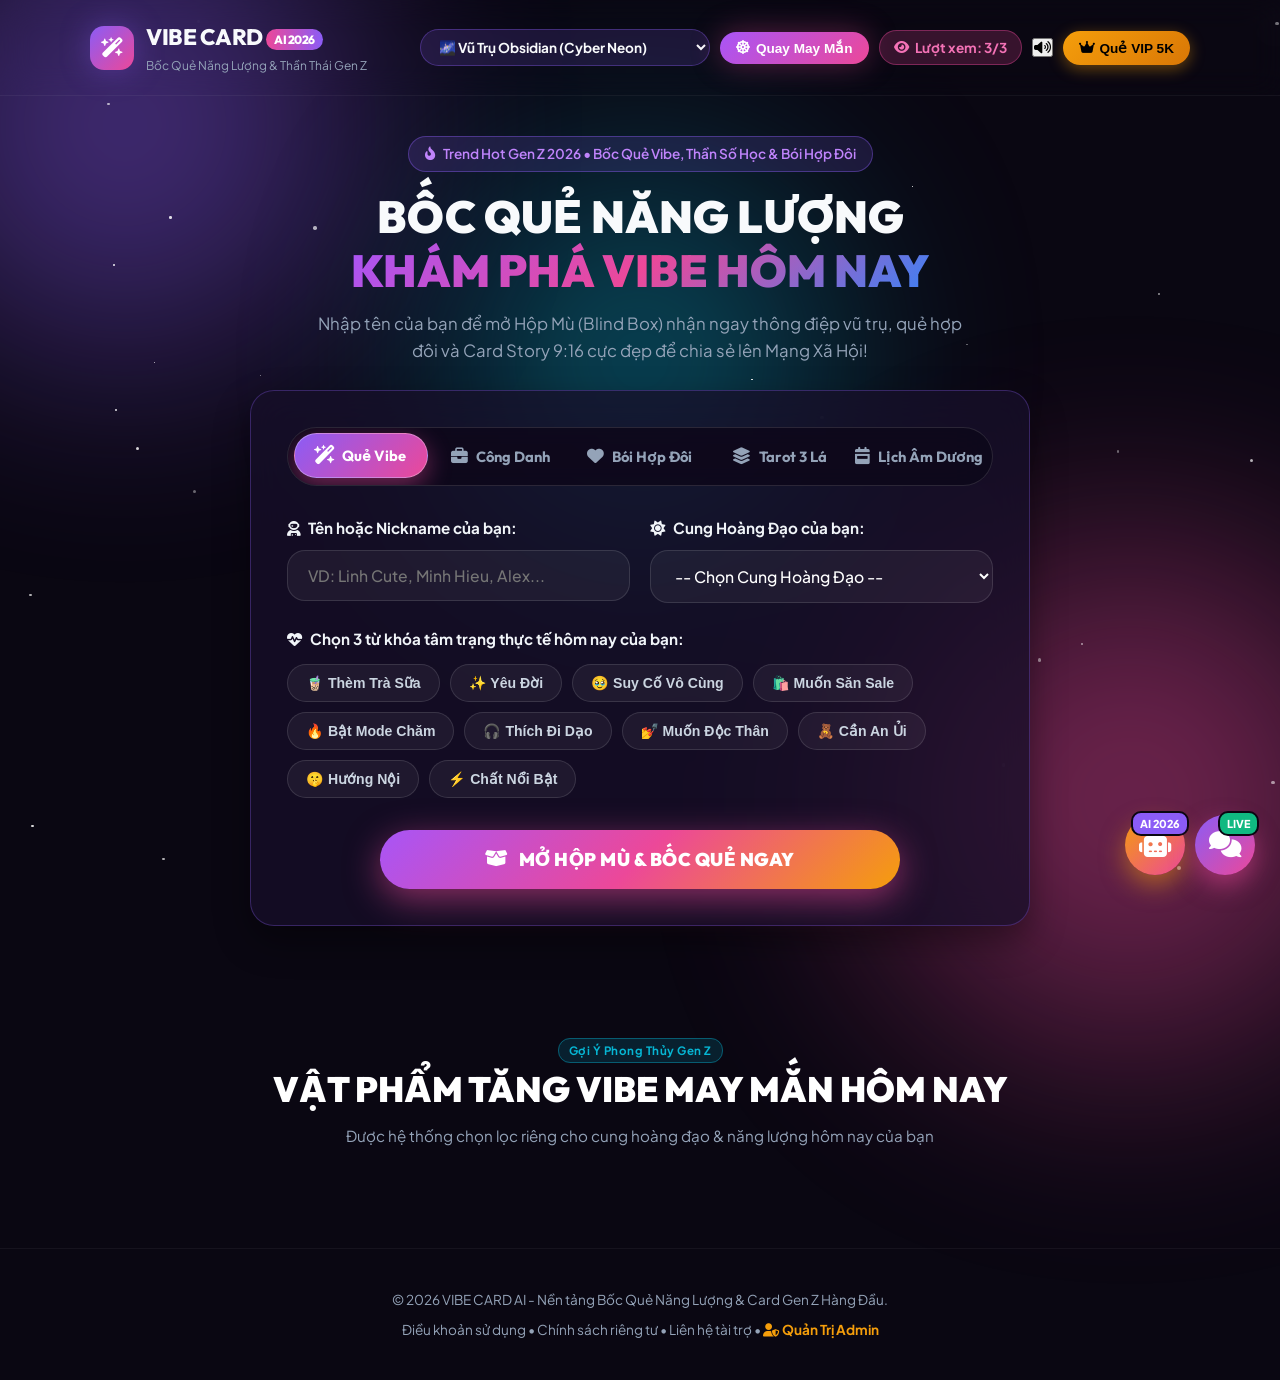
<file: index.html>
<!DOCTYPE html>
<html lang="vi">
<head>
  <meta charset="UTF-8">
  <meta name="viewport" content="width=device-width, initial-scale=1.0">
  <!-- SEO Meta Tags chuẩn Google Top 1 -->
  <title>Xem Bói, Xem Mạng, Tử Vi & Thần Số Học 2026 chuẩn xác | VIBE CARD AI</title>
  <meta name="description" content="Trang web Xem Bói, Xem Mạng, Tử Vi, Thần Số Học Công Danh và Bói Bài Tarot 3 Lá 2026 chính xác 100%. Tra cứu vận hạn tình duyên, ngày hoàng đạo và nhận ngay Card 9:16 độc bản!">
  <meta name="keywords" content="xem bói, xem mạng, tử vi, bói bài, thần số học, xem hợp đôi, bói tarot, lịch âm dương, xem tử vi 2026, quẻ vận hạn, xem bói tình duyên">
  <meta name="robots" content="index, follow, max-snippet:-1, max-image-preview:large, max-video-preview:-1">
  <link rel="canonical" href="https://goomood-team-chat.kiettng.chatgpt.site/">

  <!-- Open Graph & Social Sharing Meta Tags -->
  <meta property="og:locale" content="vi_VN">
  <meta property="og:type" content="website">
  <meta property="og:title" content="Xem Bói, Xem Mạng, Tử Vi & Thần Số Học 2026 | VIBE CARD AI">
  <meta property="og:description" content="Bốc quẻ năng lượng hôm nay, tra cứu Thần số học công danh, độ hợp đôi tình duyên & xem lịch âm dương chuẩn xác 100%.">
  <meta property="og:url" content="https://goomood-team-chat.kiettng.chatgpt.site/">
  <meta property="og:site_name" content="VIBE CARD AI">
  <meta property="og:image" content="https://images.unsplash.com/photo-1507499739999-097706ad8914?w=1200&q=80">

  <!-- JSON-LD Structured Data Schema Markup cho Google Indexing -->
  <script type="application/ld+json">
  {
    "@context": "https://schema.org",
    "@type": "WebApplication",
    "name": "VIBE CARD AI - Xem Bói, Xem Mạng, Tử Vi & Thần Số Học",
    "url": "https://goomood-team-chat.kiettng.chatgpt.site/",
    "description": "Nền tảng xem bói, xem mạng, tra cứu tử vi, thần số học và trải bài Tarot 3 lá chính xác 100%.",
    "applicationCategory": "LifestyleApplication",
    "operatingSystem": "All",
    "offers": {
      "@type": "Offer",
      "price": "0",
      "priceCurrency": "VND"
    }
  }
  </script>

  <!-- PWA App Manifest & Mobile Meta Tags -->
  <link rel="manifest" href="manifest.json">
  <meta name="theme-color" content="#8b5cf6">
  <meta name="apple-mobile-web-app-capable" content="yes">
  <meta name="apple-mobile-web-app-status-bar-style" content="black-translucent">
  <meta name="apple-mobile-web-app-title" content="VibeCardAI">
  <link rel="apple-touch-icon" href="https://cdn-icons-png.flaticon.com/512/8636/8636046.png">

  <!-- Google Fonts: Be Vietnam Pro, Plus Jakarta Sans, Outfit & Space Grotesk -->
  <link rel="preconnect" href="https://fonts.googleapis.com">
  <link rel="preconnect" href="https://fonts.gstatic.com" crossorigin>
  <link href="https://fonts.googleapis.com/css2?family=Be+Vietnam+Pro:wght@400;500;600;700;800;900&family=Outfit:wght@400;600;700;800;900&family=Plus+Jakarta+Sans:wght@400;500;600;700;800&family=Space+Grotesk:wght@500;700&display=swap" rel="stylesheet">

  <!-- FontAwesome Icons -->
  <link rel="stylesheet" href="https://cdnjs.cloudflare.com/ajax/libs/font-awesome/6.5.1/css/all.min.css">

  <link rel="stylesheet" href="styles.css">
</head>
<body class="theme-obsidian">
  <!-- Dynamic Background Particles & Orbs with Ambient Waves -->
  <div class="bg-gradient-orb orb-1"></div>
  <div class="bg-gradient-orb orb-2"></div>
  <div class="bg-gradient-orb orb-3"></div>
  <div class="stars-container" id="starsContainer"></div>

  <!-- Header Navigation -->
  <header class="main-header">
    <div class="header-container">
      <div class="brand">
        <div class="brand-icon">
          <i class="fa-solid fa-wand-magic-sparkles"></i>
        </div>
        <div class="brand-text">
          <span class="brand-title">VIBE CARD <span class="badge-ai">AI 2026</span></span>
          <span class="brand-tagline">Bốc Quẻ Năng Lượng & Thần Thái Gen Z</span>
        </div>
      </div>

      <div class="header-actions">
        <!-- 5 Vibe Theme Switcher Pill -->
        <select id="vibeThemeSelect" class="vibe-theme-select" title="Đổi Vibe Giao Diện">
          <option value="theme-obsidian">🌌 Vũ Trụ Obsidian (Cyber Neon)</option>
          <option value="theme-matcha">🍵 Matcha Chill (Sage Zen)</option>
          <option value="theme-sunset">🌅 Sunset Coquette (Cam Hổ Phách)</option>
          <option value="theme-ocean">🌊 Ocean Cyan (Biển Xanh Cyber)</option>
          <option value="theme-midnight">🌙 Midnight Luxury (Đen Hoàng Kim)</option>
        </select>

        <button id="openWheelBtn" class="wheel-btn" title="Vòng Quay May Mắn">
          <i class="fa-solid fa-dharmachakra"></i> Quay May Mắn
        </button>
        <span id="usageCountBadge" class="usage-badge"><i class="fa-solid fa-eye"></i> Lượt xem: 3/3</span>
        <button id="soundToggleBtn" class="icon-btn" title="Bật/Tắt âm thanh">
          <i class="fa-solid fa-volume-high"></i>
        </button>
        <button id="openVipBtn" class="vip-badge-btn">
          <i class="fa-solid fa-crown"></i> Quẻ VIP 5K
        </button>
      </div>
    </div>
  </header>

  <!-- Main Content Layout -->
  <main class="app-main">
    <div class="container">
      
      <!-- Hero Banner -->
      <section class="hero-section text-center">
        <div class="trend-pill">
          <i class="fa-solid fa-fire-flame-curved"></i> Trend Hot Gen Z 2026 • Bốc Quẻ Vibe, Thần Số Học & Bói Hợp Đôi
        </div>
        <h1 class="hero-title">BỐC QUẺ NĂNG LƯỢNG <br><span class="text-gradient">KHÁM PHÁ VIBE HÔM NAY</span></h1>
        <p class="hero-desc">Nhập tên của bạn để mở Hộp Mù (Blind Box) nhận ngay thông điệp vũ trụ, quẻ hợp đôi và Card Story 9:16 cực đẹp để chia sẻ lên Mạng Xã Hội!</p>
      </section>

      <!-- Input Form Card -->
      <section class="input-card-wrapper">
        <div class="glass-card input-card">
          
          <!-- Mode Switcher Tabs (5 Modes) -->
          <div class="mode-tabs">
            <button type="button" class="tab-btn active" id="tabVibeMode">
              <i class="fa-solid fa-wand-magic-sparkles"></i> <span>Quẻ Vibe</span>
            </button>
            <button type="button" class="tab-btn" id="tabCareerMode">
              <i class="fa-solid fa-briefcase"></i> <span>Công Danh</span>
            </button>
            <button type="button" class="tab-btn" id="tabCoupleMode">
              <i class="fa-solid fa-heart"></i> <span>Bói Hợp Đôi</span>
            </button>
            <button type="button" class="tab-btn" id="tabTarotMode">
              <i class="fa-solid fa-layer-group"></i> <span>Tarot 3 Lá</span>
            </button>
            <button type="button" class="tab-btn" id="tabLunarMode">
              <i class="fa-solid fa-calendar-week"></i> <span>Lịch Âm Dương</span>
            </button>
          </div>

          <form id="fortuneForm" onsubmit="return false;">
            <div class="form-grid">
              
              <!-- Full Name -->
              <div class="form-group" id="userNameGroup">
                <label for="userName"><i class="fa-solid fa-user-astronaut"></i> Tên hoặc Nickname của bạn:</label>
                <input type="text" id="userName" placeholder="VD: Linh Cute, Minh Hieu, Alex..." required autocomplete="off">
              </div>

              <!-- Zodiac / Birthday -->
              <div class="form-group" id="zodiacGroup">
                <label for="userZodiac"><i class="fa-solid fa-sun"></i> Cung Hoàng Đạo của bạn:</label>
                <select id="userZodiac" required>
                  <option value="" disabled selected>-- Chọn Cung Hoàng Đạo --</option>
                  <option value="Aries">♈ Bạch Dương (21/03 - 19/04)</option>
                  <option value="Taurus">♉ Kim Ngưu (20/04 - 20/05)</option>
                  <option value="Gemini">♊ Song Tử (21/05 - 21/06)</option>
                  <option value="Cancer">♋ Cự Giải (22/06 - 22/07)</option>
                  <option value="Leo">♌ Sư Tử (23/07 - 22/08)</option>
                  <option value="Virgo">♍ Xử Nữ (23/08 - 22/09)</option>
                  <option value="Libra">♎ Thiên Bình (23/09 - 22/10)</option>
                  <option value="Scorpio">♏ Bọ Cạp (23/10 - 21/11)</option>
                  <option value="Sagittarius">♐ Nhân Mã (22/11 - 21/12)</option>
                  <option value="Capricorn">♑ Ma Kết (22/12 - 19/01)</option>
                  <option value="Aquarius">♒ Bảo Bình (20/01 - 18/02)</option>
                  <option value="Pisces">♓ Song Ngư (19/02 - 20/03)</option>
                </select>
              </div>

              <!-- Full Birthdate (Career & Lunar mode) -->
              <div class="form-group hidden" id="birthdateGroup">
                <label for="userBirthdate"><i class="fa-solid fa-calendar-days"></i> Ngày Tháng Năm Sinh của bạn:</label>
                <input type="date" id="userBirthdate">
              </div>

            </div>

            <!-- Couple Inputs -->
            <div class="form-grid hidden" id="coupleGroup">
              <div class="form-group">
                <label for="coupleName2"><i class="fa-solid fa-heart-circle-bolt"></i> Tên người ấy / Crush:</label>
                <input type="text" id="coupleName2" placeholder="VD: Hoàng Anh, Bảo Ngọc..." autocomplete="off">
              </div>
              <div class="form-group">
                <label for="coupleZodiac2"><i class="fa-solid fa-moon"></i> Cung Hoàng Đạo của người ấy:</label>
                <select id="coupleZodiac2">
                  <option value="" disabled selected>-- Chọn Cung Người Ấy --</option>
                  <option value="Aries">♈ Bạch Dương</option>
                  <option value="Taurus">♉ Kim Ngưu</option>
                  <option value="Gemini">♊ Song Tử</option>
                  <option value="Cancer">♋ Cự Giải</option>
                  <option value="Leo">♌ Sư Tử</option>
                  <option value="Virgo">♍ Xử Nữ</option>
                  <option value="Libra">♎ Thiên Bình</option>
                  <option value="Scorpio">♏ Bọ Cạp</option>
                  <option value="Sagittarius">♐ Nhân Mã</option>
                  <option value="Capricorn">♑ Ma Kết</option>
                  <option value="Aquarius">♒ Bảo Bình</option>
                  <option value="Pisces">♓ Song Ngư</option>
                </select>
              </div>
            </div>

            <!-- Tarot Spread Topic -->
            <div class="form-group hidden full-width" id="tarotGroup">
              <label><i class="fa-solid fa-hand-holding-magic"></i> Chọn khía cạnh bạn muốn trải bài Tarot 3 Lá (Quá Khứ - Hiện Tại - Tương Lai):</label>
              <select id="tarotTopic">
                <option value="Love">💘 Tình Duyên & Mối Quan Hệ</option>
                <option value="Career">💼 Công Danh & Sự Nghiệp</option>
                <option value="Wealth">💰 Tài Lộc & Đầu Tư</option>
                <option value="General">✨ Tổng Quan Vận Trình</option>
              </select>
            </div>

            <!-- Mood Tags Selection -->
            <div class="form-group full-width">
              <label><i class="fa-solid fa-heart-pulse"></i> Chọn 3 từ khóa tâm trạng thực tế hôm nay của bạn:</label>
              <div class="mood-chips" id="moodChips">
                <button type="button" class="chip" data-mood="Thèm Trà Sữa">🧋 Thèm Trà Sữa</button>
                <button type="button" class="chip" data-mood="Yêu Đời">✨ Yêu Đời</button>
                <button type="button" class="chip" data-mood="Suy Cố Vô Cùng">🥹 Suy Cố Vô Cùng</button>
                <button type="button" class="chip" data-mood="Muốn Săn Sale">🛍️ Muốn Săn Sale</button>
                <button type="button" class="chip" data-mood="Bật Mode Chăm">🔥 Bật Mode Chăm</button>
                <button type="button" class="chip" data-mood="Thích Đi Dạo">🎧 Thích Đi Dạo</button>
                <button type="button" class="chip" data-mood="Muốn Độc Thân">💅 Muốn Độc Thân</button>
                <button type="button" class="chip" data-mood="Cần An Ủi">🧸 Cần An Ủi</button>
                <button type="button" class="chip" data-mood="Hướng Nội">🤫 Hướng Nội</button>
                <button type="button" class="chip" data-mood="Chất Nổi Bật">⚡ Chất Nổi Bật</button>
              </div>
            </div>

            <!-- Submit Gacha Button -->
            <div class="text-center form-submit">
              <button type="button" id="startGachaBtn" class="btn-gacha-primary">
                <i class="fa-solid fa-box-open"></i> MỞ HỘP MÙ & BỐC QUẺ NGAY
              </button>
            </div>
          </form>
        </div>
      </section>

      <!-- Gacha Unboxing Animation Stage (Hidden initially) -->
      <section id="gachaStage" class="gacha-stage hidden">
        <div class="gacha-box-wrapper">
          <div class="gacha-box" id="gachaBox">
            <div class="box-lid">🎁</div>
            <div class="box-body">✨</div>
            <div class="box-glow"></div>
          </div>
          <p class="gacha-status-text" id="gachaStatus">Đang quét tần số năng lượng vũ trụ...</p>
        </div>
      </section>

      <!-- Result Section (Card Preview & Details) -->
      <section id="resultSection" class="result-section hidden">
        
        <div class="result-header text-center">
          <span class="badge-success"><i class="fa-solid fa-circle-check"></i> Đã Quét Xong Năng Lượng Hôm Nay</span>
          <h2 class="section-title">CARD VIBE & QUẺ MỆNH CỦA BẠN</h2>
          <p class="section-sub">Nhấn vào Card để lật xem phân tích chi tiết hoặc bấm Tải về để đăng Story ngay!</p>
        </div>

        <div class="result-grid">
          
          <!-- 3D Flip Card Container -->
          <div class="card-3d-wrapper">
            <div class="card-3d" id="card3d">
              
              <!-- FRONT SIDE (Canvas Preview) -->
              <div class="card-side card-front">
                <div class="canvas-container">
                  <canvas id="vibeCanvas" width="1080" height="1920"></canvas>
                  <div class="card-hint"><i class="fa-solid fa-rotate-left"></i> Nhấn để lật thẻ</div>
                </div>
              </div>

              <!-- BACK SIDE (Text Breakdown) -->
              <div class="card-side card-back glass-card">
                <div class="back-content">
                  <div class="back-header">
                    <span class="back-zodiac-tag" id="backZodiacTag">♈ Bạch Dương</span>
                    <h3 id="backTitle">Quẻ: Thần Thái Bùng Nổ</h3>
                  </div>

                  <div class="energy-breakdown">
                    <h4><i class="fa-solid fa-chart-simple"></i> Chỉ Số Thần Thái Chi Tiết:</h4>
                    <div id="backEnergyBars" class="energy-bars-list">
                      <!-- Rendered by JS -->
                    </div>
                  </div>

                  <div class="horoscope-detail">
                    <h4><i class="fa-solid fa-scroll"></i> Phân Tích Mệnh Số Hôm Nay:</h4>
                    <p id="backHoroscopeText">Đang tải...</p>
                  </div>

                  <div class="lucky-matrix-grid">
                    <div class="matrix-item">
                      <span class="m-label">Màu May Mắn</span>
                      <span class="m-val" id="backLuckyColor">Hồng Neon</span>
                    </div>
                    <div class="matrix-item">
                      <span class="m-label">Số May Mắn</span>
                      <span class="m-val" id="backLuckyNumber">88</span>
                    </div>
                    <div class="matrix-item">
                      <span class="m-label">Vận Tình Duyên</span>
                      <span class="m-val" id="backLoveScore">95%</span>
                    </div>
                    <div class="matrix-item">
                      <span class="m-label">Vận Tài Lộc</span>
                      <span class="m-val" id="backWealthScore">80%</span>
                    </div>
                  </div>

                  <button class="btn-flip-back" id="flipBackBtn">
                    <i class="fa-solid fa-arrow-left"></i> Xem Mặt Trước Card
                  </button>
                </div>
              </div>

            </div>
          </div>

          <!-- Result Action Controls -->
          <div class="result-actions-panel glass-card">
            <h3><i class="fa-solid fa-sliders"></i> Tùy Chọn & Chia Sẻ</h3>
            
            <div class="action-buttons-group">
              <button id="autoPostCardBtn" class="btn-action primary" style="background: linear-gradient(135deg, #10b981, #06b6d4); font-weight: 800; font-size: 0.95rem; box-shadow: 0 0 20px rgba(16, 185, 129, 0.5);">
                <i class="fa-solid fa-bolt"></i> ⚡ TỰ ĐỘNG GỬI CARD VÀO NHÓM CHAT (AUTO-POST)
              </button>

              <button id="downloadCardBtn" class="btn-action primary">
                <i class="fa-solid fa-download"></i> Tải Card Story 9:16 (PNG HD)
              </button>

              <button id="shareToTeamChatBtn" class="btn-action primary" style="background: linear-gradient(135deg, #0068ff, #8b5cf6); font-weight: 800;">
                <i class="fa-solid fa-image"></i> 🖼️ Gửi Hình Ảnh Card Vào Động Bàn Tơ (Team Chat)
              </button>

              <button id="nativeShareBtn" class="btn-action primary" style="background: linear-gradient(135deg, #ec4899, #8b5cf6);">
                <i class="fa-brands fa-instagram"></i> Chia Sẻ Story 1-Click (Instagram/TikTok)
              </button>

              <button id="shareLinkBtn" class="btn-action secondary">
                <i class="fa-solid fa-share-nodes"></i> Sao Chép Link Kết Quả
              </button>

              <button id="reGachaBtn" class="btn-action outline">
                <i class="fa-solid fa-rotate"></i> Bốc Quẻ Cho Người Khác
              </button>
            </div>

            <!-- Spotify Vibe Player Widget Container -->
            <div id="spotifyPlayerContainer" class="spotify-container margin-b">
              <h4><i class="fa-brands fa-spotify" style="color: #1db954;"></i> Nhạc Vibe Phù Hợp Quẻ Hôm Nay:</h4>
              <iframe id="spotifyIframe" style="border-radius:12px" src="https://open.spotify.com/embed/playlist/37i9dQZF1DXcBWIGoYBM5M?utm_source=generator&theme=0" width="100%" height="152" frameBorder="0" allowfullscreen="" allow="autoplay; clipboard-write; encrypted-media; fullscreen; picture-in-picture" loading="lazy"></iframe>
            </div>

            <!-- VIP Deep Horoscope Promo Card -->
            <div class="vip-promo-box">
              <div class="vip-badge"><i class="fa-solid fa-crown"></i> Gói VIP 5.000đ</div>
              <h4>Khai Mở Quẻ Tình Duyên & Sự Nghiệp Chi Tiết 2026</h4>
              <p>Mở khóa luận giải chuyên sâu về người ấy, thời điểm phát tài và lời khuyên phong thủy cá nhân hóa!</p>
              <button class="btn-vip-action" id="triggerVipModalBtn">
                <i class="fa-solid fa-bolt"></i> Mở Khóa Quẻ VIP Ngay
              </button>
            </div>
          </div>

        </div>

      </section>

      <!-- Lucky Items Affiliate Store Section -->
      <section id="affiliateSection" class="affiliate-section">
        <div class="section-title-wrap text-center">
          <span class="badge-tag">Gợi Ý Phong Thủy Gen Z</span>
          <h2 class="section-title">VẬT PHẨM TĂNG VIBE MAY MẮN HÔM NAY</h2>
          <p class="section-sub">Được hệ thống chọn lọc riêng cho cung hoàng đạo & năng lượng hôm nay của bạn</p>
        </div>

        <div class="affiliate-grid" id="affiliateGrid">
          <!-- Rendered dynamically via JS -->
        </div>
      </section>

    </div>
  </main>

  <!-- VIP VietQR Modal -->
  <div id="vipModal" class="modal-overlay hidden">
    <div class="modal-card glass-card">
      <button class="modal-close" id="closeVipModalBtn">&times;</button>
      
      <div class="modal-header text-center">
        <div class="vip-icon"><i class="fa-solid fa-crown"></i></div>
        <h3>NÂNG CẤP QUẺ VIP 5.000Đ</h3>
        <p>Quét mã VietQR / MoMo bên dưới để unlock Luận Giải Chuyên Sâu</p>
      </div>

      <div class="qr-container text-center">
        <div class="qr-box">
          <img id="vietQrImg" src="./qr-payment.jpg" alt="Mã QR Thanh Toán MoMo / VietQR Nguyễn Văn Tân" style="max-width: 260px; height: auto; border-radius: 16px; border: 3px solid var(--primary-pink); box-shadow: var(--shadow-glow-pink);">
        </div>
        <div class="qr-info">
          <div class="info-row">
            <span>Chủ TK:</span> <strong>NGUYỄN VĂN TÂN</strong>
          </div>
          <div class="info-row">
            <span>Số tiền:</span> <strong>5.000 VNĐ</strong>
          </div>
          <div class="info-row">
            <span>Nội dung CK:</span> <strong id="transferSyntax" class="text-highlight">VIBE VIP 8899</strong>
            <button class="btn-copy-code" id="copyCodeBtn"><i class="fa-solid fa-copy"></i></button>
          </div>
        </div>
      </div>

      <div class="modal-footer text-center">
        <button id="simulatePaidBtn" class="btn-action primary">
          <i class="fa-solid fa-circle-check"></i> Tôi Đã Chuyển Khoản (Thông Báo Admin TANNV)
        </button>
        <p class="note-text"><i class="fa-solid fa-shield-halved"></i> Vui lòng giữ nội dung chuyển khoản để Admin xác nhận mở VIP</p>
      </div>
    </div>
  </div>

  <!-- LIMIT EXCEEDED PAYWALL MODAL -->
  <div id="limitModal" class="modal-overlay hidden">
    <div class="modal-card glass-card text-center" style="border: 2px solid var(--primary-pink);">
      <button class="modal-close" id="closeLimitModalBtn">&times;</button>
      
      <div class="vip-icon" style="color: var(--primary-pink);"><i class="fa-solid fa-lock"></i></div>
      <h3 style="color: #f472b6;">ĐÃ HẾT 3 LƯỢT MIỄN PHÍ!</h3>
      <p style="font-size: 0.9rem; color: var(--text-muted); margin-bottom: 15px;">
        Bạn đã sử dụng hết 3 lượt bốc quẻ miễn phí. Để mở khóa lượt xem <strong>KHÔNG GIỚI HẠN</strong>, vui lòng chuyển khoản <strong>5.000đ qua MoMo</strong> và chờ Admin <strong>TANNV</strong> xác nhận!
      </p>

      <div class="qr-box mx-auto" style="margin-bottom: 15px;">
        <img src="./qr-payment.jpg" alt="Mã QR MoMo Nguyễn Văn Tân" style="max-width: 240px; border-radius: 12px; border: 3px solid var(--primary-pink);">
      </div>

      <div class="qr-info" style="margin-bottom: 15px;">
        <div class="info-row">
          <span>Chủ TK:</span> <strong>NGUYỄN VĂN TÂN</strong>
        </div>
        <div class="info-row">
          <span>Số tiền:</span> <strong style="color: var(--primary-amber);">5.000 VNĐ</strong>
        </div>
        <div class="info-row">
          <span>Cú pháp CK:</span> <strong id="limitTransferCode" class="text-highlight">VIBE VIP USER88</strong>
          <button class="btn-copy-code" id="copyLimitCodeBtn"><i class="fa-solid fa-copy"></i></button>
        </div>
      </div>

      <button id="notifyAdminPaidBtn" class="btn-action primary width-100">
        <i class="fa-solid fa-paper-plane"></i> ĐÃ CHUYỂN KHOẢN - BÁO ADMIN TANNV DUYỆT
      </button>
      <p class="note-text" style="margin-top: 10px;"><i class="fa-solid fa-clock"></i> Admin TANNV sẽ duyệt VIP và kích hoạt tài khoản của bạn trong 1 - 3 phút!</p>
    </div>
  </div>

  <!-- LUCKY SPIN WHEEL MODAL -->
  <div id="wheelModal" class="modal-overlay hidden">
    <div class="modal-card glass-card text-center" style="max-width: 460px; border: 2px solid var(--primary-amber);">
      <button class="modal-close" id="closeWheelModalBtn">&times;</button>
      
      <div class="vip-icon" style="color: var(--primary-amber);"><i class="fa-solid fa-dharmachakra"></i></div>
      <h3 style="color: #fef08a;">VÒNG QUAY MAY MẮN GEN Z</h3>
      <p style="font-size: 0.88rem; color: var(--text-muted); margin-bottom: 15px;">Quay may mắn 1 lần mỗi ngày để nhận phần thưởng & quà tặng VIP!</p>

      <div class="wheel-canvas-container mx-auto" style="position: relative; width: 280px; height: 280px; margin-bottom: 20px;">
        <canvas id="wheelCanvas" width="280" height="280"></canvas>
        <div class="wheel-pointer">▼</div>
      </div>

      <button id="spinNowBtn" class="btn-action primary width-100" style="background: linear-gradient(135deg, #f59e0b, #ec4899);">
        <i class="fa-solid fa-rotate-right"></i> QUAY NGAY HÔM NAY (MIỄN PHÍ)
      </button>
      <p class="note-text" style="margin-top: 10px;" id="wheelResultText">🎁 Chúc bạn may mắn bốc được phần thưởng lớn!</p>
    </div>
  </div>

  <!-- Toast Notification -->
  <div id="toastNotification" class="toast hidden">
    <i class="fa-solid fa-circle-info"></i> <span id="toastMsg">Thông báo</span>
  </div>

  <!-- Footer -->
  <footer class="main-footer">
    <div class="container text-center">
      <p>© 2026 VIBE CARD AI - Nền tảng Bốc Quẻ Năng Lượng & Card Gen Z Hàng Đầu.</p>
      <p class="footer-links">
        <a href="#">Điều khoản sử dụng</a> • <a href="#">Chính sách riêng tư</a> • <a href="#">Liên hệ tài trợ</a> • <a href="admin.html" style="color: var(--primary-amber); font-weight: 700;"><i class="fa-solid fa-user-shield"></i> Quản Trị Admin</a>
      </p>
    </div>
  </footer>

  <!-- FLOATING AI FORTUNE CHATBOT BUTTON -->
  <div id="aiChatBtn" class="ai-chat-btn" title="Trợ Lý AI Tử Vi & Tarot 24/7">
    <i class="fa-solid fa-robot"></i>
    <span class="chat-badge" style="background: #8b5cf6;">AI 2026</span>
  </div>

  <!-- FLOATING LIVE CHAT WIDGET -->
  <div id="chatWidgetBtn" class="chat-widget-btn" title="Chat Hỗ Trợ & Giao Lưu">
    <i class="fa-solid fa-comments"></i>
    <span class="chat-badge">Live</span>
  </div>

  <!-- AI FORTUNE CHATBOT MODAL (SUPERCHARGED WITH EMOJIS & IMAGES) -->
  <div id="aiChatModal" class="ai-chat-modal hidden">
    <div class="chat-widget-header" style="background: linear-gradient(135deg, rgba(139, 92, 246, 0.4), rgba(236, 72, 153, 0.4));">
      <div class="chat-header-title">
        <i class="fa-solid fa-robot text-highlight"></i>
        <span>TRỢ LÝ AI TỬ VI, TAROT & VẬN MỆNH</span>
      </div>
      <button id="closeAiChatModalBtn" class="chat-close-btn">&times;</button>
    </div>
    
    <!-- Quick Topic Suggestion Chips -->
    <div class="ai-suggestion-bar">
      <button class="ai-chip-btn" data-query="Hôm nay crush có nhớ mình không? 💖">💘 Crush nhớ không?</button>
      <button class="ai-chip-btn" data-query="Năm 2026 khi nào mình phát tài? 🚀">🚀 Khi nào phát tài?</button>
      <button class="ai-chip-btn" data-query="Trải cho mình 1 quẻ Tarot tình duyên ✨">🎴 Quẻ Tarot Duyên</button>
      <button class="ai-chip-btn" data-query="Nên làm nghề gì để thăng tiến nhanh? 💼">💼 Định hướng nghề</button>
    </div>

    <div class="ai-chat-messages" id="aiChatMessages">
      <div class="chat-msg ai">
        <div class="msg-bubble">
          👋 <strong>Xin chào bạn yêu!</strong> Mình là <strong>Super AI Tử Vi & Tarot 2026</strong>. 🔮<br>
          Hãy đặt bất kỳ câu hỏi nào về <strong>Tình Duyên 💖, Công Danh 🚀, Tài Lộc 💰, Tarot 🎴 hoặc Phong Thủy 🧧</strong>. Mình sẽ phán cho bạn luận giải chi tiết kèm hình ảnh phong thủy thần thái nhất! ✨
        </div>
      </div>
    </div>
    
    <div class="ai-chat-input-area">
      <input type="text" id="aiChatInput" placeholder="Hỏi AI bất kỳ điều gì bạn muốn giải mã..." autocomplete="off">
      <button id="sendAiChatBtn" class="btn-send-ai"><i class="fa-solid fa-paper-plane"></i></button>
    </div>
  </div>

  <div id="chatWidgetModal" class="chat-widget-modal hidden">
    <div class="chat-widget-header">
      <div class="chat-header-title">
        <i class="fa-solid fa-comments text-highlight"></i>
        <span>ĐỘNG BÀN TƠ — TEAM CHAT</span>
      </div>
      <div class="chat-header-actions">
        <a href="https://goomood-team-chat.kiettng.chatgpt.site/" target="_blank" rel="noopener" class="chat-external-btn" title="Mở trang chat trong tab mới"><i class="fa-solid fa-up-right-from-square"></i></a>
        <button id="closeChatWidgetBtn" class="chat-close-btn">&times;</button>
      </div>
    </div>
    
    <!-- Direct Access Action Bar -->
    <div class="chat-direct-bar" style="background: rgba(0, 104, 255, 0.2); padding: 8px 12px; text-align: center; border-bottom: 1px solid rgba(255,255,255,0.1);">
      <a href="https://goomood-team-chat.kiettng.chatgpt.site/" target="_blank" rel="noopener" class="btn-action primary width-100" style="padding: 6px 12px; font-size: 0.82rem; background: linear-gradient(135deg, #0068ff, #8b5cf6); text-decoration: none;">
        <i class="fa-solid fa-arrow-up-right-from-square"></i> TRUY CẬP TRỰC TIẾP NHÓM CHAT (TAB MỚI)
      </a>
    </div>

    <div class="chat-widget-body" style="position: relative;">
      <iframe id="chatIframe" src="https://goomood-team-chat.kiettng.chatgpt.site/" title="Live Chat Window" allow="microphone; camera; autoplay"></iframe>
    </div>
  </div>

  <script src="app.js"></script>
</body>
</html>
</file>
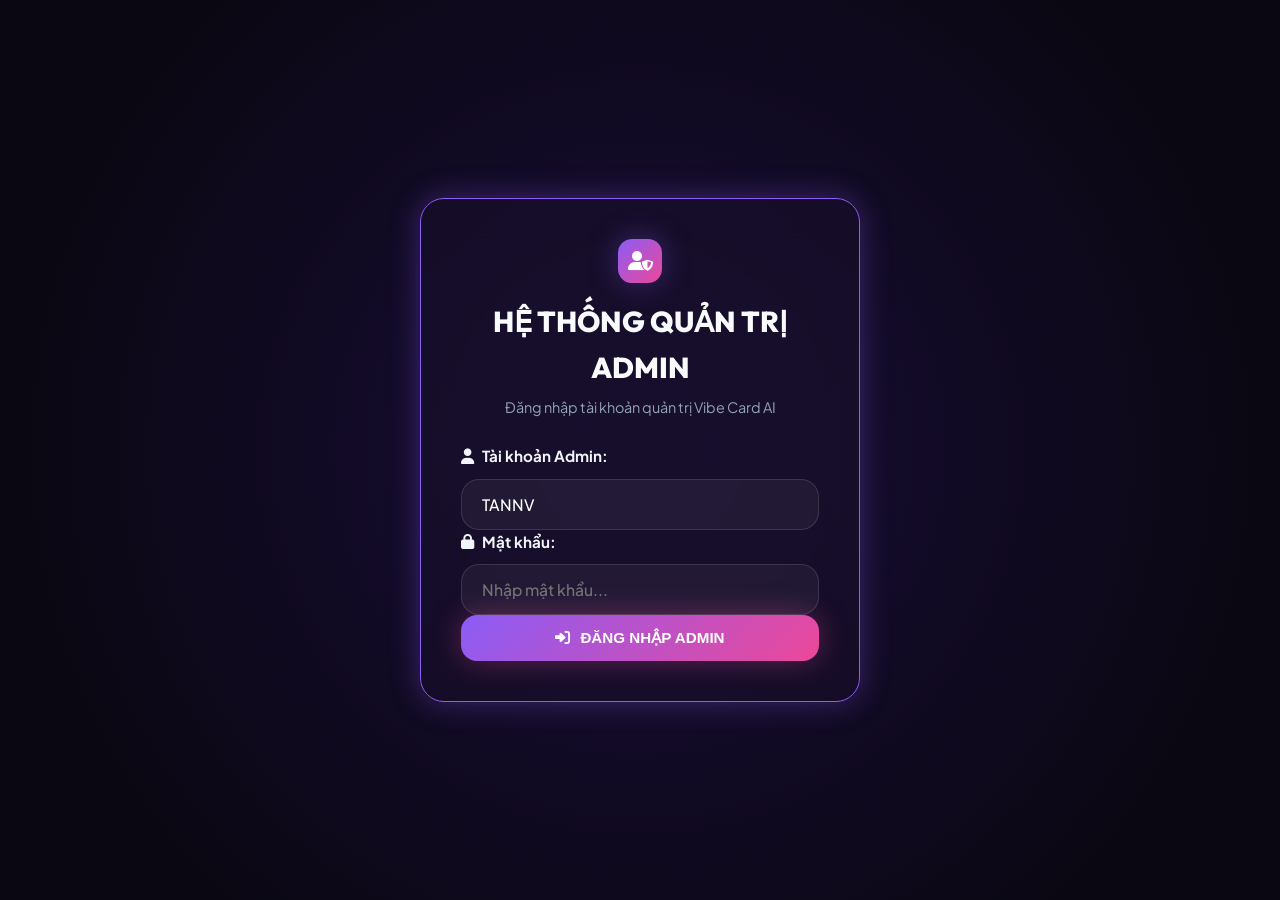
<file: admin.html>
<!DOCTYPE html>
<html lang="vi">
<head>
  <meta charset="UTF-8">
  <meta name="viewport" content="width=device-width, initial-scale=1.0">
  <title>VIBE CARD AI - ADMIN DASHBOARD & QUẢN LÝ</title>
  <link rel="preconnect" href="https://fonts.googleapis.com">
  <link rel="preconnect" href="https://fonts.gstatic.com" crossorigin>
  <link href="https://fonts.googleapis.com/css2?family=Outfit:wght@300;400;600;700;800;900&family=Plus+Jakarta+Sans:wght@400;500;600;700;800&family=Space+Grotesk:wght@500;700&display=swap" rel="stylesheet">
  <link rel="stylesheet" href="https://cdnjs.cloudflare.com/ajax/libs/font-awesome/6.5.1/css/all.min.css">
  <link rel="stylesheet" href="styles.css">
  <link rel="stylesheet" href="admin.css">
</head>
<body class="theme-dark admin-body">

  <!-- Background Orbs -->
  <div class="bg-gradient-orb orb-1"></div>
  <div class="bg-gradient-orb orb-2"></div>

  <!-- LOGIN MODAL / SCREEN (Displayed if not logged in) -->
  <div id="loginScreen" class="login-wrapper">
    <div class="glass-card login-card text-center">
      <div class="brand-icon mx-auto margin-b">
        <i class="fa-solid fa-user-shield"></i>
      </div>
      <h2 class="login-title">HỆ THỐNG QUẢN TRỊ ADMIN</h2>
      <p class="login-sub">Đăng nhập tài khoản quản trị Vibe Card AI</p>

      <form id="adminLoginForm" onsubmit="return false;">
        <div class="form-group text-left">
          <label for="adminUser"><i class="fa-solid fa-user"></i> Tài khoản Admin:</label>
          <input type="text" id="adminUser" placeholder="Nhập tài khoản admin..." required autocomplete="off" value="TANNV">
        </div>
        <div class="form-group text-left">
          <label for="adminPass"><i class="fa-solid fa-lock"></i> Mật khẩu:</label>
          <input type="password" id="adminPass" placeholder="Nhập mật khẩu..." required autocomplete="off">
        </div>
        <button type="submit" id="loginBtn" class="btn-action primary width-100">
          <i class="fa-solid fa-right-to-bracket"></i> ĐĂNG NHẬP ADMIN
        </button>
      </form>
    </div>
  </div>

  <!-- MAIN ADMIN DASHBOARD (Hidden initially) -->
  <div id="adminDashboard" class="admin-dashboard hidden">
    
    <!-- Admin Top Navbar -->
    <header class="admin-header">
      <div class="admin-nav-container">
        <div class="brand">
          <div class="brand-icon">
            <i class="fa-solid fa-chart-line"></i>
          </div>
          <div>
            <span class="brand-title">VIBE CARD AI <span class="badge-ai">ADMIN PANEL</span></span>
            <span class="brand-tagline">Quản Lý Người Dùng & Thống Kê Báo Cáo</span>
          </div>
        </div>

        <div class="admin-user-info">
          <span class="admin-badge"><i class="fa-solid fa-user-check"></i> Admin: <strong id="currentAdminName">TANNV</strong></span>
          <a href="index.html" class="icon-btn" title="Về trang chủ Web App"><i class="fa-solid fa-house"></i></a>
          <button id="logoutBtn" class="icon-btn" title="Đăng xuất"><i class="fa-solid fa-power-off"></i></button>
        </div>
      </div>
    </header>

    <main class="container admin-main">
      
      <!-- Stats Overview Cards -->
      <section class="stats-grid">
        <div class="glass-card stat-card">
          <div class="stat-icon purple"><i class="fa-solid fa-users"></i></div>
          <div class="stat-info">
            <span class="stat-label">Tổng Lượt Sử Dụng</span>
            <h2 class="stat-value" id="statTotalUsers">1,248</h2>
            <span class="stat-change positive"><i class="fa-solid fa-arrow-trend-up"></i> +18% hôm nay</span>
          </div>
        </div>

        <div class="glass-card stat-card">
          <div class="stat-icon pink"><i class="fa-solid fa-wand-magic-sparkles"></i></div>
          <div class="stat-info">
            <span class="stat-label">Lượt Bốc Quẻ Vibe</span>
            <h2 class="stat-value" id="statVibeCount">832</h2>
            <span class="stat-change positive"><i class="fa-solid fa-arrow-trend-up"></i> 66.6% tổng số</span>
          </div>
        </div>

        <div class="glass-card stat-card">
          <div class="stat-icon amber"><i class="fa-solid fa-briefcase"></i></div>
          <div class="stat-info">
            <span class="stat-label">Lượt Xem Công Danh</span>
            <h2 class="stat-value" id="statCareerCount">416</h2>
            <span class="stat-change positive"><i class="fa-solid fa-arrow-trend-up"></i> 33.4% tổng số</span>
          </div>
        </div>

        <div class="glass-card stat-card">
          <div class="stat-icon cyan"><i class="fa-solid fa-coins"></i></div>
          <div class="stat-info">
            <span class="stat-label">Doanh Thu VIP 5K</span>
            <h2 class="stat-value" id="statTotalRevenue">1,850,000 VNĐ</h2>
            <span class="stat-change positive"><i class="fa-solid fa-crown"></i> 370 lượt VIP</span>
          </div>
        </div>
      </section>

      <!-- Charts & Revenue Analytics Section -->
      <section class="analytics-section margin-t">
        <div class="glass-card chart-card">
          <div class="chart-header">
            <h3><i class="fa-solid fa-chart-area"></i> Báo Cáo Lượt Truy Cập & Doanh Thu 7 Ngày Gần Nhất</h3>
            <div class="chart-filter">
              <span class="pill-active">7 Ngày Qua</span>
              <span>30 Ngày Qua</span>
            </div>
          </div>
          <div class="chart-canvas-wrapper">
            <canvas id="analyticsChart" width="800" height="280"></canvas>
          </div>
        </div>
      </section>

      <!-- User Management Table Section -->
      <section class="user-table-section margin-t">
        <div class="glass-card table-card">
          <div class="table-header">
            <div>
              <h3><i class="fa-solid fa-list-check"></i> Danh Sách Lượt Sử Dụng Người Dùng</h3>
              <p class="section-sub">Quản lý các lượt bốc quẻ, thông tin Thần số học và giao dịch VIP</p>
            </div>

            <!-- Search & Filters -->
            <div class="table-controls">
              <div class="search-box">
                <i class="fa-solid fa-magnifying-glass"></i>
                <input type="text" id="userSearchInput" placeholder="Tìm tên người dùng...">
              </div>
              <select id="filterModeSelect">
                <option value="all">Tất cả Chế Độ</option>
                <option value="vibe">Quẻ Vibe Hàng Ngày</option>
                <option value="career">Công Danh Sự Nghiệp</option>
              </select>
              <select id="filterVipSelect">
                <option value="all">Tất cả Trạng Thái</option>
                <option value="vip">Đã Nâng VIP</option>
                <option value="free">Miễn Phí</option>
              </select>
            </div>
          </div>

          <!-- Table Container -->
          <div class="table-responsive">
            <table class="admin-table">
              <thead>
                <tr>
                  <th>ID</th>
                  <th>Tên Người Dùng</th>
                  <th>Chế Độ</th>
                  <th>Thông Tin / Ngày Sinh</th>
                  <th>Kết Quả / Số Chủ Đạo</th>
                  <th>Gói VIP</th>
                  <th>Thời Gian</th>
                  <th>Thao Tác</th>
                </tr>
              </thead>
              <tbody id="userTableBody">
                <!-- Rendered dynamically by admin.js -->
              </tbody>
            </table>
          </div>
        </div>
      </section>

    </main>
  </div>

  <!-- Toast Notification -->
  <div id="adminToast" class="toast hidden">
    <i class="fa-solid fa-circle-info"></i> <span id="adminToastMsg">Thông báo</span>
  </div>

  <script src="admin.js"></script>
</body>
</html>
</file>
<file: styles.css>
/* ==========================================================================
   VIBE CARD AI - DESIGN SYSTEM & STYLES (GEN Z 2026 AESTHETICS)
   ========================================================================== */

:root {
  /* Font System - Synchronized Aesthetics */
  --font-heading: 'Outfit', 'Be Vietnam Pro', sans-serif;
  --font-body: 'Plus Jakarta Sans', 'Be Vietnam Pro', sans-serif;
  --font-mono: 'Space Grotesk', monospace;

  /* Default Theme 1: Obsidian Cyber Neon */
  --bg-primary: #0a0712;
  --bg-secondary: #130d24;
  --bg-card: rgba(23, 15, 42, 0.75);
  --bg-card-border: rgba(139, 92, 246, 0.3);
  
  --primary-purple: #8b5cf6;
  --primary-pink: #ec4899;
  --primary-cyan: #06b6d4;
  --primary-amber: #f59e0b;
  --accent-neon: #a855f7;
  
  --text-main: #f8fafc;
  --text-muted: #94a3b8;
  --text-gradient: linear-gradient(135deg, #a855f7 0%, #ec4899 50%, #3b82f6 100%);

  --shadow-glow: 0 0 30px rgba(139, 92, 246, 0.35);
  --shadow-glow-pink: 0 0 30px rgba(236, 72, 153, 0.35);
  --radius-lg: 24px;
  --radius-md: 16px;
  --radius-sm: 10px;

  --transition-smooth: all 0.4s cubic-bezier(0.16, 1, 0.3, 1);
}

/* Theme 1: Obsidian Cyber Neon */
body.theme-obsidian {
  --bg-primary: #0a0712;
  --bg-secondary: #130d24;
  --bg-card: rgba(23, 15, 42, 0.75);
  --bg-card-border: rgba(139, 92, 246, 0.3);
  --primary-purple: #8b5cf6;
  --primary-pink: #ec4899;
  --text-gradient: linear-gradient(135deg, #a855f7 0%, #ec4899 50%, #3b82f6 100%);
}

/* Theme 2: Matcha Chill & Zen */
body.theme-matcha {
  --bg-primary: #061410;
  --bg-secondary: #0c241d;
  --bg-card: rgba(14, 38, 30, 0.75);
  --bg-card-border: rgba(16, 185, 129, 0.3);
  --primary-purple: #10b981;
  --primary-pink: #34d399;
  --primary-amber: #f59e0b;
  --text-gradient: linear-gradient(135deg, #10b981 0%, #34d399 50%, #06b6d4 100%);
}

/* Theme 3: Sunset Coquette */
body.theme-sunset {
  --bg-primary: #1c0a14;
  --bg-secondary: #2e1022;
  --bg-card: rgba(46, 16, 34, 0.75);
  --bg-card-border: rgba(244, 114, 182, 0.35);
  --primary-purple: #f472b6;
  --primary-pink: #fb7185;
  --primary-amber: #f59e0b;
  --text-gradient: linear-gradient(135deg, #f472b6 0%, #fb7185 50%, #f59e0b 100%);
}

/* Theme 4: Oceanic Cyber Wave */
body.theme-ocean {
  --bg-primary: #040e1a;
  --bg-secondary: #081b33;
  --bg-card: rgba(10, 31, 58, 0.75);
  --bg-card-border: rgba(6, 182, 212, 0.35);
  --primary-purple: #06b6d4;
  --primary-pink: #3b82f6;
  --primary-amber: #38bdf8;
  --text-gradient: linear-gradient(135deg, #06b6d4 0%, #3b82f6 50%, #6366f1 100%);
}

/* Theme 5: Midnight Gold & Luxury */
body.theme-midnight {
  --bg-primary: #0d0a04;
  --bg-secondary: #1a1508;
  --bg-card: rgba(28, 22, 10, 0.8);
  --bg-card-border: rgba(245, 158, 11, 0.35);
  --primary-purple: #f59e0b;
  --primary-pink: #fbbf24;
  --primary-amber: #d97706;
  --text-gradient: linear-gradient(135deg, #f59e0b 0%, #fbbf24 50%, #f472b6 100%);
}

/* Reset & Global Base */
* {
  margin: 0;
  padding: 0;
  box-sizing: border-box;
}

body {
  background-color: var(--bg-primary);
  color: var(--text-main);
  font-family: var(--font-body);
  line-height: 1.6;
  min-height: 100vh;
  overflow-x: hidden;
  position: relative;
}

/* Background Animated Gradient Orbs */
.bg-gradient-orb {
  position: fixed;
  border-radius: 50%;
  filter: blur(120px);
  z-index: -2;
  opacity: 0.45;
  animation: floatOrb 18s ease-in-out infinite alternate;
}
.orb-1 {
  width: 450px;
  height: 450px;
  background: var(--primary-purple);
  top: -100px;
  left: -100px;
}
.orb-2 {
  width: 500px;
  height: 500px;
  background: var(--primary-pink);
  bottom: -150px;
  right: -100px;
  animation-delay: -6s;
}
.orb-3 {
  width: 350px;
  height: 350px;
  background: var(--primary-cyan);
  top: 40%;
  left: 50%;
  transform: translate(-50%, -50%);
  animation-delay: -12s;
}

@keyframes floatOrb {
  0% { transform: translate(0, 0) scale(1); }
  50% { transform: translate(60px, 40px) scale(1.15); }
  100% { transform: translate(-40px, 80px) scale(0.9); }
}

.stars-container {
  position: fixed;
  top: 0;
  left: 0;
  width: 100%;
  height: 100%;
  pointer-events: none;
  z-index: -1;
}

/* Layout Utilities */
.container {
  max-width: 1140px;
  margin: 0 auto;
  padding: 0 20px;
}

.text-center { text-align: center; }
.hidden { display: none !important; }
.text-gradient {
  background: var(--text-gradient);
  -webkit-background-clip: text;
  -webkit-text-fill-color: transparent;
}
.text-highlight { color: var(--primary-amber); }

/* Glassmorphism Card Style */
.glass-card {
  background: var(--bg-card);
  backdrop-filter: blur(20px);
  -webkit-backdrop-filter: blur(20px);
  border: 1px solid var(--bg-card-border);
  border-radius: var(--radius-lg);
  box-shadow: 0 15px 35px rgba(0, 0, 0, 0.4);
}

/* Header */
.main-header {
  padding: 20px 0;
  position: sticky;
  top: 0;
  z-index: 100;
  backdrop-filter: blur(15px);
  border-bottom: 1px solid rgba(255, 255, 255, 0.05);
}
.header-container {
  max-width: 1140px;
  margin: 0 auto;
  padding: 0 20px;
  display: flex;
  justify-content: space-between;
  align-items: center;
}
.brand {
  display: flex;
  align-items: center;
  gap: 12px;
}
.brand-icon {
  width: 44px;
  height: 44px;
  background: linear-gradient(135deg, var(--primary-purple), var(--primary-pink));
  border-radius: 14px;
  display: flex;
  align-items: center;
  justify-content: center;
  font-size: 20px;
  color: #fff;
  box-shadow: var(--shadow-glow);
}
.brand-title {
  font-family: var(--font-heading);
  font-weight: 800;
  font-size: 1.4rem;
  letter-spacing: -0.5px;
}
.badge-ai {
  font-size: 0.75rem;
  background: linear-gradient(90deg, #ec4899, #8b5cf6);
  padding: 3px 8px;
  border-radius: 20px;
  color: #fff;
  vertical-align: middle;
}
.brand-tagline {
  display: block;
  font-size: 0.75rem;
  color: var(--text-muted);
}
.header-actions {
  display: flex;
  align-items: center;
  gap: 10px;
}
.vibe-theme-select {
  background: rgba(139, 92, 246, 0.15);
  color: var(--text-main);
  border: 1px solid rgba(139, 92, 246, 0.35);
  padding: 8px 14px;
  border-radius: 20px;
  font-size: 0.85rem;
  font-weight: 700;
  font-family: var(--font-body);
  outline: none;
  cursor: pointer;
  transition: var(--transition-smooth);
}
.vibe-theme-select:hover {
  background: rgba(139, 92, 246, 0.25);
  border-color: rgba(139, 92, 246, 0.6);
}
.vibe-theme-select option {
  background: #130d24;
  color: #fff;
}
.vip-badge-btn {
  background: linear-gradient(135deg, #f59e0b, #d97706);
  color: #000;
  font-weight: 700;
  font-size: 0.85rem;
  border: none;
  padding: 9px 16px;
  border-radius: 30px;
  cursor: pointer;
  display: flex;
  align-items: center;
  gap: 6px;
  box-shadow: 0 4px 15px rgba(245, 158, 11, 0.4);
  transition: var(--transition-smooth);
}
.vip-badge-btn:hover {
  transform: translateY(-2px) scale(1.03);
  box-shadow: 0 6px 20px rgba(245, 158, 11, 0.6);
}

.usage-badge {
  background: rgba(236, 72, 153, 0.2);
  color: #f472b6;
  border: 1px solid rgba(236, 72, 153, 0.4);
  padding: 6px 14px;
  border-radius: 20px;
  font-size: 0.85rem;
  font-weight: 700;
  display: flex;
  align-items: center;
  gap: 6px;
}

.wheel-btn {
  background: linear-gradient(135deg, #a855f7, #ec4899);
  color: #fff;
  font-weight: 700;
  font-size: 0.85rem;
  border: none;
  padding: 8px 16px;
  border-radius: 30px;
  cursor: pointer;
  display: flex;
  align-items: center;
  gap: 6px;
  box-shadow: var(--shadow-glow-pink);
  transition: var(--transition-smooth);
}
.wheel-btn:hover {
  transform: translateY(-2px) scale(1.03);
}

.wheel-pointer {
  position: absolute;
  top: -10px;
  left: 50%;
  transform: translateX(-50%);
  font-size: 24px;
  color: #f59e0b;
  z-index: 10;
  text-shadow: 0 0 10px rgba(0, 0, 0, 0.8);
}

/* Hero Section */
.hero-section {
  padding: 40px 0 25px;
}
.trend-pill {
  display: inline-flex;
  align-items: center;
  gap: 8px;
  background: rgba(139, 92, 246, 0.15);
  border: 1px solid rgba(139, 92, 246, 0.4);
  color: #c084fc;
  padding: 6px 16px;
  border-radius: 30px;
  font-size: 0.85rem;
  font-weight: 600;
  margin-bottom: 18px;
}
.hero-title {
  font-family: var(--font-heading);
  font-size: 2.8rem;
  font-weight: 900;
  line-height: 1.2;
  margin-bottom: 14px;
}
.hero-desc {
  color: var(--text-muted);
  max-width: 650px;
  margin: 0 auto;
  font-size: 1.05rem;
}

/* Input Form Card */
.input-card-wrapper {
  max-width: 780px;
  margin: 0 auto 50px;
}
.input-card {
  padding: 36px;
}

/* Mode Switcher Tabs */
/* Mode Switcher Tabs - Segmented Pill Control Bar */
.mode-tabs {
  display: flex;
  background: rgba(13, 9, 26, 0.85);
  backdrop-filter: blur(20px);
  -webkit-backdrop-filter: blur(20px);
  padding: 6px;
  border-radius: 30px;
  border: 1.5px solid rgba(255, 255, 255, 0.12);
  margin-bottom: 30px;
  gap: 6px;
  overflow-x: auto;
  scrollbar-width: none;
}
.mode-tabs::-webkit-scrollbar { display: none; }

.tab-btn {
  flex: 1;
  min-width: 120px;
  padding: 12px 18px;
  border-radius: 24px;
  border: 1px solid transparent;
  background: transparent;
  color: var(--text-muted);
  font-family: var(--font-heading);
  font-weight: 700;
  font-size: 0.92rem;
  white-space: nowrap;
  cursor: pointer;
  display: inline-flex;
  align-items: center;
  justify-content: center;
  gap: 8px;
  transition: all 0.35s cubic-bezier(0.16, 1, 0.3, 1);
}
.tab-btn i {
  font-size: 1.05rem;
  transition: transform 0.3s ease;
}
.tab-btn:hover {
  color: #fff;
  background: rgba(255, 255, 255, 0.08);
}
.tab-btn.active {
  background: linear-gradient(135deg, var(--primary-purple) 0%, var(--primary-pink) 100%);
  color: #ffffff;
  border-color: rgba(255, 255, 255, 0.3);
  box-shadow: 0 8px 25px rgba(236, 72, 153, 0.45);
  transform: translateY(-1px);
}
.tab-btn.active i {
  transform: scale(1.15);
}

.form-grid {
  display: grid;
  grid-template-columns: 1fr 1fr;
  gap: 20px;
  margin-bottom: 24px;
}
.form-group label {
  display: flex;
  align-items: center;
  gap: 8px;
  font-weight: 700;
  font-size: 0.95rem;
  margin-bottom: 10px;
  color: #f1f5f9;
}
.form-group input,
.form-group select {
  width: 100%;
  padding: 15px 20px;
  background: rgba(255, 255, 255, 0.05);
  border: 1.5px solid rgba(255, 255, 255, 0.12);
  border-radius: 18px;
  color: #ffffff;
  font-family: var(--font-body);
  font-size: 0.98rem;
  font-weight: 500;
  outline: none;
  transition: all 0.3s cubic-bezier(0.16, 1, 0.3, 1);
}
.form-group input:focus,
.form-group select:focus {
  border-color: var(--primary-pink);
  background: rgba(255, 255, 255, 0.09);
  box-shadow: 0 0 25px rgba(236, 72, 153, 0.4);
}

.mood-chips {
  display: flex;
  flex-wrap: wrap;
  gap: 10px;
  margin-top: 12px;
}
.chip {
  background: rgba(255, 255, 255, 0.05);
  border: 1px solid rgba(255, 255, 255, 0.12);
  color: #cbd5e1;
  padding: 10px 18px;
  border-radius: 30px;
  font-size: 0.88rem;
  font-weight: 600;
  cursor: pointer;
  transition: all 0.3s cubic-bezier(0.16, 1, 0.3, 1);
}
.chip:hover {
  background: rgba(255, 255, 255, 0.12);
  color: #ffffff;
  transform: translateY(-2px);
}
.chip.active {
  background: linear-gradient(135deg, rgba(236, 72, 153, 0.3), rgba(139, 92, 246, 0.3));
  border: 1.5px solid var(--primary-pink);
  color: #ffffff;
  box-shadow: 0 4px 20px rgba(236, 72, 153, 0.45);
  transform: scale(1.04);
}

.form-submit {
  display: flex;
  justify-content: center;
  align-items: center;
  width: 100%;
  margin-top: 32px;
}

.btn-gacha-primary {
  width: 100%;
  max-width: 520px;
  margin: 0 auto;
  background: linear-gradient(135deg, #a855f7 0%, #ec4899 50%, #f59e0b 100%);
  color: #ffffff;
  font-family: var(--font-heading);
  font-weight: 900;
  font-size: 1.15rem;
  letter-spacing: 0.5px;
  padding: 18px 36px;
  border-radius: 30px;
  border: none;
  cursor: pointer;
  display: flex;
  align-items: center;
  justify-content: center;
  gap: 10px;
  box-shadow: 0 10px 35px rgba(236, 72, 153, 0.55);
  transition: all 0.35s cubic-bezier(0.16, 1, 0.3, 1);
}
.btn-gacha-primary:hover {
  transform: translateY(-3px) scale(1.02);
  box-shadow: 0 15px 45px rgba(236, 72, 153, 0.75);
}

/* Gacha Unboxing Animation Stage */
.gacha-stage {
  padding: 60px 0;
  text-align: center;
}
.gacha-box-wrapper {
  display: flex;
  flex-direction: column;
  align-items: center;
  justify-content: center;
}
.gacha-box {
  width: 140px;
  height: 140px;
  position: relative;
  font-size: 80px;
  user-select: none;
  cursor: pointer;
  animation: boxShake 0.6s ease-in-out infinite alternate;
}
.box-glow {
  position: absolute;
  top: 50%;
  left: 50%;
  transform: translate(-50%, -50%);
  width: 200px;
  height: 200px;
  background: radial-gradient(circle, var(--primary-amber) 0%, transparent 70%);
  opacity: 0.5;
  filter: blur(20px);
  z-index: -1;
  animation: pulseGlow 1s infinite alternate;
}

@keyframes boxShake {
  0% { transform: rotate(-5deg) scale(1); }
  100% { transform: rotate(5deg) scale(1.08); }
}
@keyframes pulseGlow {
  0% { opacity: 0.3; transform: translate(-50%, -50%) scale(0.9); }
  100% { opacity: 0.8; transform: translate(-50%, -50%) scale(1.2); }
}
.gacha-status-text {
  font-family: var(--font-mono);
  font-size: 1.2rem;
  color: var(--primary-amber);
  margin-top: 25px;
  letter-spacing: 1px;
}

/* Result Section & 3D Flip Card */
.result-section {
  padding: 30px 0 60px;
}
.result-header {
  margin-bottom: 35px;
}
.badge-success {
  background: rgba(16, 185, 129, 0.2);
  color: #34d399;
  border: 1px solid rgba(16, 185, 129, 0.4);
  padding: 6px 16px;
  border-radius: 20px;
  font-size: 0.85rem;
  font-weight: 700;
  display: inline-block;
  margin-bottom: 12px;
}
.result-grid {
  display: grid;
  grid-template-columns: 420px 1fr;
  gap: 40px;
  align-items: start;
  max-width: 1000px;
  margin: 0 auto;
}

/* 3D Flip Card Container */
.card-3d-wrapper {
  perspective: 1200px;
  width: 100%;
}
.card-3d {
  width: 100%;
  height: 650px;
  position: relative;
  transform-style: preserve-3d;
  transition: transform 0.8s cubic-bezier(0.175, 0.885, 0.32, 1.275);
  cursor: pointer;
}
.card-3d.flipped {
  transform: rotateY(180deg);
}

.card-side {
  position: absolute;
  top: 0;
  left: 0;
  width: 100%;
  height: 100%;
  backface-visibility: hidden;
  -webkit-backface-visibility: hidden;
  border-radius: var(--radius-lg);
  overflow: hidden;
}

.card-front {
  background: #000;
  box-shadow: var(--shadow-glow);
}
.canvas-container {
  width: 100%;
  height: 100%;
  position: relative;
}
#vibeCanvas {
  width: 100%;
  height: 100%;
  object-fit: contain;
  display: block;
}
.card-hint {
  position: absolute;
  bottom: 15px;
  left: 50%;
  transform: translateX(-50%);
  background: rgba(0, 0, 0, 0.7);
  color: #fff;
  padding: 6px 16px;
  border-radius: 20px;
  font-size: 0.8rem;
  pointer-events: none;
  backdrop-filter: blur(5px);
  border: 1px solid rgba(255, 255, 255, 0.2);
}

.card-back {
  transform: rotateY(180deg);
  padding: 30px;
  display: flex;
  flex-direction: column;
  justify-content: space-between;
  border: 2px solid var(--primary-purple);
}
.back-zodiac-tag {
  background: linear-gradient(135deg, var(--primary-purple), var(--primary-pink));
  color: #fff;
  padding: 4px 12px;
  border-radius: 12px;
  font-size: 0.8rem;
  font-weight: 700;
}
.back-header h3 {
  font-family: var(--font-heading);
  font-size: 1.5rem;
  margin-top: 10px;
}
.energy-breakdown h4,
.horoscope-detail h4 {
  font-size: 0.9rem;
  color: var(--primary-pink);
  margin-bottom: 8px;
}
.energy-bars-list {
  display: flex;
  flex-direction: column;
  gap: 8px;
  margin-bottom: 15px;
}
.bar-row {
  display: flex;
  align-items: center;
  gap: 10px;
  font-size: 0.85rem;
}
.bar-name { width: 100px; }
.bar-track {
  flex: 1;
  height: 8px;
  background: rgba(255, 255, 255, 0.1);
  border-radius: 4px;
  overflow: hidden;
}
.bar-fill {
  height: 100%;
  background: linear-gradient(90deg, var(--primary-cyan), var(--primary-pink));
  border-radius: 4px;
}
.bar-pct { font-weight: 700; width: 35px; text-align: right; }

.horoscope-detail p {
  font-size: 0.88rem;
  color: var(--text-muted);
  line-height: 1.5;
  background: rgba(0, 0, 0, 0.3);
  padding: 12px;
  border-radius: 10px;
}

.lucky-matrix-grid {
  display: grid;
  grid-template-columns: 1fr 1fr;
  gap: 10px;
  margin: 15px 0;
}
.matrix-item {
  background: rgba(255, 255, 255, 0.05);
  padding: 10px;
  border-radius: 10px;
  text-align: center;
}
.m-label { display: block; font-size: 0.75rem; color: var(--text-muted); }
.m-val { font-weight: 800; color: var(--primary-amber); font-size: 1rem; }

.btn-flip-back {
  background: transparent;
  border: 1px solid rgba(255, 255, 255, 0.2);
  color: var(--text-main);
  padding: 10px;
  border-radius: 10px;
  cursor: pointer;
  font-weight: 600;
  transition: var(--transition-smooth);
}
.btn-flip-back:hover {
  background: rgba(255, 255, 255, 0.1);
}

/* Actions Panel */
.result-actions-panel {
  padding: 30px;
}
.result-actions-panel h3 {
  font-family: var(--font-heading);
  margin-bottom: 20px;
}
.action-buttons-group {
  display: flex;
  flex-direction: column;
  gap: 12px;
  margin-bottom: 30px;
}
.btn-action {
  padding: 14px 24px;
  border-radius: var(--radius-md);
  font-weight: 700;
  font-size: 0.95rem;
  border: none;
  cursor: pointer;
  display: flex;
  align-items: center;
  justify-content: center;
  gap: 10px;
  transition: var(--transition-smooth);
}
.btn-action.primary {
  background: linear-gradient(135deg, var(--primary-purple), var(--primary-pink));
  color: #fff;
  box-shadow: var(--shadow-glow-pink);
}
.btn-action.primary:hover {
  transform: translateY(-2px);
  box-shadow: 0 8px 25px rgba(236, 72, 153, 0.6);
}
.btn-action.secondary {
  background: rgba(255, 255, 255, 0.1);
  color: #fff;
  border: 1px solid rgba(255, 255, 255, 0.2);
}
.btn-action.secondary:hover {
  background: rgba(255, 255, 255, 0.2);
}
.btn-action.outline {
  background: transparent;
  color: var(--text-muted);
  border: 1px dashed rgba(255, 255, 255, 0.25);
}
.btn-action.outline:hover {
  color: var(--text-main);
  border-color: var(--text-main);
}

/* VIP Promo Box */
.vip-promo-box {
  background: linear-gradient(135deg, rgba(245, 158, 11, 0.15), rgba(217, 119, 6, 0.25));
  border: 1px solid rgba(245, 158, 11, 0.4);
  padding: 20px;
  border-radius: var(--radius-md);
  position: relative;
}
.vip-badge {
  display: inline-block;
  background: #f59e0b;
  color: #000;
  font-weight: 800;
  font-size: 0.75rem;
  padding: 3px 10px;
  border-radius: 12px;
  margin-bottom: 8px;
}
.vip-promo-box h4 {
  font-family: var(--font-heading);
  font-size: 1.1rem;
  margin-bottom: 6px;
  color: #fef08a;
}
.vip-promo-box p {
  font-size: 0.85rem;
  color: #fde68a;
  margin-bottom: 14px;
}
.btn-vip-action {
  width: 100%;
  background: linear-gradient(135deg, #f59e0b, #d97706);
  color: #000;
  border: none;
  padding: 12px;
  border-radius: 10px;
  font-weight: 800;
  cursor: pointer;
  box-shadow: 0 4px 15px rgba(245, 158, 11, 0.4);
  transition: var(--transition-smooth);
}
.btn-vip-action:hover {
  transform: scale(1.02);
  box-shadow: 0 6px 20px rgba(245, 158, 11, 0.6);
}

/* Affiliate Grid Store - E-Commerce Deluxe */
.affiliate-section {
  padding: 60px 0;
}
.section-title-wrap {
  margin-bottom: 40px;
  text-align: center;
}
.badge-tag-header {
  color: #06b6d4;
  font-weight: 800;
  font-size: 0.85rem;
  text-transform: uppercase;
  letter-spacing: 1.5px;
  background: rgba(6, 182, 212, 0.12);
  padding: 4px 14px;
  border-radius: 20px;
  border: 1px solid rgba(6, 182, 212, 0.3);
  display: inline-block;
  margin-bottom: 10px;
}
.section-title {
  font-family: var(--font-heading);
  font-size: 2.2rem;
  font-weight: 900;
  color: #ffffff;
}
.section-sub {
  color: var(--text-muted);
  font-size: 0.95rem;
  margin-top: 6px;
}

.affiliate-grid {
  display: grid;
  grid-template-columns: repeat(auto-fill, minmax(250px, 1fr));
  gap: 24px;
}

.affiliate-card {
  background: rgba(18, 12, 38, 0.75);
  backdrop-filter: blur(25px);
  -webkit-backdrop-filter: blur(25px);
  border: 1.5px solid rgba(255, 255, 255, 0.12);
  border-radius: 24px;
  padding: 20px;
  transition: all 0.35s cubic-bezier(0.16, 1, 0.3, 1);
  display: flex;
  flex-direction: column;
  justify-content: space-between;
}
.affiliate-card:hover {
  transform: translateY(-6px) scale(1.02);
  border-color: rgba(236, 72, 153, 0.5);
  box-shadow: 0 15px 40px rgba(236, 72, 153, 0.35);
}

.aff-img {
  width: 100%;
  aspect-ratio: 4 / 3;
  object-fit: cover;
  border-radius: 16px;
  margin-bottom: 14px;
  border: 1px solid rgba(255, 255, 255, 0.1);
  background: rgba(0, 0, 0, 0.3);
}

.aff-info {
  flex: 1;
  display: flex;
  flex-direction: column;
  justify-content: space-between;
}

.aff-title {
  font-family: var(--font-heading);
  font-size: 1.05rem;
  font-weight: 800;
  color: #ffffff;
  margin-bottom: 6px;
  line-height: 1.3;
}
.aff-desc {
  font-size: 0.84rem;
  color: var(--text-muted);
  line-height: 1.4;
  margin-bottom: 16px;
  min-height: 38px;
}

.aff-price-row {
  display: flex;
  align-items: center;
  justify-content: space-between;
  gap: 8px;
  margin-bottom: 16px;
  width: 100%;
}
.aff-price {
  font-family: var(--font-mono);
  font-weight: 900;
  font-size: 1.2rem;
  color: #f59e0b;
  text-shadow: 0 0 12px rgba(245, 158, 11, 0.4);
  white-space: nowrap;
}

.badge-tag {
  background: rgba(6, 182, 212, 0.15);
  color: #06b6d4;
  border: 1px solid rgba(6, 182, 212, 0.4);
  padding: 4px 10px;
  border-radius: 12px;
  font-size: 0.72rem;
  font-weight: 700;
  white-space: nowrap;
  letter-spacing: 0.5px;
}

.btn-aff-buy {
  width: 100%;
  padding: 12px 16px;
  background: linear-gradient(135deg, #ee4d2d 0%, #ff7337 100%);
  color: #ffffff;
  font-family: var(--font-heading);
  font-weight: 800;
  font-size: 0.9rem;
  border-radius: 16px;
  text-decoration: none;
  display: flex;
  align-items: center;
  justify-content: center;
  gap: 8px;
  box-shadow: 0 6px 20px rgba(238, 77, 45, 0.4);
  transition: all 0.3s cubic-bezier(0.16, 1, 0.3, 1);
}
.btn-aff-buy:hover {
  transform: translateY(-2px);
  box-shadow: 0 10px 28px rgba(238, 77, 45, 0.6);
  color: #ffffff;
}

/* Modal VietQR */
.modal-overlay {
  position: fixed;
  top: 0;
  left: 0;
  width: 100%;
  height: 100%;
  background: rgba(0, 0, 0, 0.8);
  backdrop-filter: blur(10px);
  display: flex;
  align-items: center;
  justify-content: center;
  z-index: 1000;
  padding: 20px;
}
.modal-card {
  max-width: 440px;
  width: 100%;
  padding: 30px;
  position: relative;
  border: 2px solid var(--primary-amber);
}
.modal-close {
  position: absolute;
  top: 15px;
  right: 20px;
  background: transparent;
  border: none;
  color: var(--text-muted);
  font-size: 1.8rem;
  cursor: pointer;
}
.vip-icon {
  font-size: 35px;
  color: var(--primary-amber);
  margin-bottom: 8px;
}
.qr-container {
  margin: 20px 0;
}
.qr-box img {
  width: 220px;
  height: 220px;
  border-radius: 12px;
  border: 4px solid #fff;
}
.qr-info {
  background: rgba(0, 0, 0, 0.4);
  padding: 12px;
  border-radius: 10px;
  margin-top: 15px;
  font-size: 0.9rem;
}
.info-row {
  display: flex;
  justify-content: space-between;
  align-items: center;
  margin-bottom: 6px;
}
.btn-copy-code {
  background: rgba(255, 255, 255, 0.15);
  border: none;
  color: #fff;
  padding: 2px 8px;
  border-radius: 6px;
  cursor: pointer;
}
.note-text {
  font-size: 0.75rem;
  color: var(--text-muted);
  margin-top: 10px;
}

/* Toast */
.toast {
  position: fixed;
  bottom: 30px;
  left: 50%;
  transform: translateX(-50%);
  background: rgba(139, 92, 246, 0.9);
  color: #fff;
  padding: 12px 24px;
  border-radius: 30px;
  font-weight: 600;
  box-shadow: 0 10px 25px rgba(0, 0, 0, 0.5);
  z-index: 2000;
  display: flex;
  align-items: center;
  gap: 10px;
  animation: slideUp 0.3s ease-out;
}
@keyframes slideUp {
  from { transform: translate(-50%, 40px); opacity: 0; }
  to { transform: translate(-50%, 0); opacity: 1; }
}

/* Footer */
.main-footer {
  padding: 40px 0;
  border-top: 1px solid rgba(255, 255, 255, 0.05);
  color: var(--text-muted);
  font-size: 0.85rem;
}
.footer-links {
  margin-top: 8px;
}
.footer-links a {
  color: var(--text-muted);
  text-decoration: none;
}
.footer-links a:hover { color: var(--text-main); }

/* Floating Live Chat Widget */
.chat-widget-btn {
  position: fixed;
  bottom: 25px;
  right: 25px;
  width: 60px;
  height: 60px;
  border-radius: 50%;
  background: linear-gradient(135deg, var(--primary-purple), var(--primary-pink));
  color: #fff;
  display: flex;
  align-items: center;
  justify-content: center;
  font-size: 26px;
  cursor: pointer;
  box-shadow: 0 10px 25px rgba(236, 72, 153, 0.5);
  z-index: 9999;
  transition: var(--transition-smooth);
}
.chat-widget-btn:hover {
  transform: scale(1.1) rotate(5deg);
  box-shadow: 0 14px 35px rgba(236, 72, 153, 0.7);
}
.chat-badge {
  position: absolute;
  top: -4px;
  right: -4px;
  background: #10b981;
  color: #fff;
  font-size: 0.68rem;
  font-weight: 800;
  padding: 2px 7px;
  border-radius: 10px;
  border: 2px solid var(--bg-primary);
  text-transform: uppercase;
}

.chat-widget-modal {
  position: fixed;
  bottom: 95px;
  right: 25px;
  width: 390px;
  height: 580px;
  background: rgba(13, 9, 24, 0.95);
  backdrop-filter: blur(20px);
  -webkit-backdrop-filter: blur(20px);
  border: 2px solid var(--primary-purple);
  border-radius: 20px;
  box-shadow: 0 20px 50px rgba(0, 0, 0, 0.7);
  z-index: 9999;
  display: flex;
  flex-direction: column;
  overflow: hidden;
  animation: slideUp 0.3s ease-out;
}

.chat-widget-header {
  background: rgba(139, 92, 246, 0.2);
  padding: 14px 18px;
  display: flex;
  justify-content: space-between;
  align-items: center;
  border-bottom: 1px solid rgba(255, 255, 255, 0.1);
}
.chat-header-title {
  display: flex;
  align-items: center;
  gap: 10px;
  font-weight: 800;
  font-size: 0.95rem;
  font-family: var(--font-heading);
}
.chat-header-actions {
  display: flex;
  align-items: center;
  gap: 10px;
}
.chat-external-btn {
  color: var(--text-muted);
  font-size: 0.9rem;
  transition: var(--transition-smooth);
}
.chat-external-btn:hover { color: var(--text-main); }
.chat-close-btn {
  background: transparent;
  border: none;
  color: var(--text-muted);
  font-size: 1.5rem;
  cursor: pointer;
  line-height: 1;
}
.chat-close-btn:hover { color: #fff; }

.chat-widget-body {
  flex: 1;
  width: 100%;
  height: 100%;
}
.chat-widget-body iframe {
  width: 100%;
  height: 100%;
  border: none;
  background: #fff;
}

/* Floating AI Fortune Chatbot Widget */
.ai-chat-btn {
  position: fixed;
  bottom: 25px;
  right: 95px;
  width: 60px;
  height: 60px;
  border-radius: 50%;
  background: linear-gradient(135deg, #f59e0b, #ec4899);
  color: #fff;
  display: flex;
  align-items: center;
  justify-content: center;
  font-size: 26px;
  cursor: pointer;
  box-shadow: 0 10px 25px rgba(245, 158, 11, 0.5);
  z-index: 9999;
  transition: var(--transition-smooth);
}
.ai-chat-btn:hover {
  transform: scale(1.1) rotate(-5deg);
  box-shadow: 0 14px 35px rgba(245, 158, 11, 0.7);
}

.ai-chat-modal {
  position: fixed;
  bottom: 95px;
  right: 95px;
  width: 400px;
  height: 560px;
  background: rgba(13, 9, 24, 0.96);
  backdrop-filter: blur(25px);
  -webkit-backdrop-filter: blur(25px);
  border: 2px solid var(--primary-pink);
  border-radius: 20px;
  box-shadow: 0 20px 50px rgba(0, 0, 0, 0.75);
  z-index: 9999;
  display: flex;
  flex-direction: column;
  overflow: hidden;
  animation: slideUp 0.3s ease-out;
}

.ai-suggestion-bar {
  padding: 8px 12px;
  display: flex;
  gap: 6px;
  overflow-x: auto;
  background: rgba(255, 255, 255, 0.03);
  border-bottom: 1px solid rgba(255, 255, 255, 0.08);
  white-space: nowrap;
}
.ai-suggestion-bar::-webkit-scrollbar { display: none; }
.ai-chip-btn {
  background: rgba(139, 92, 246, 0.2);
  border: 1px solid rgba(139, 92, 246, 0.4);
  color: #e2e8f0;
  padding: 4px 10px;
  border-radius: 14px;
  font-size: 0.75rem;
  font-weight: 600;
  cursor: pointer;
  transition: var(--transition-smooth);
}
.ai-chip-btn:hover {
  background: rgba(236, 72, 153, 0.3);
  border-color: rgba(236, 72, 153, 0.6);
  color: #fff;
}

.chat-img-bubble {
  max-width: 100%;
  border-radius: 12px;
  margin-top: 8px;
  border: 2px solid rgba(236, 72, 153, 0.4);
  box-shadow: 0 4px 15px rgba(0, 0, 0, 0.5);
}

.ai-chat-messages {
  flex: 1;
  padding: 16px;
  overflow-y: auto;
  display: flex;
  flex-direction: column;
  gap: 12px;
}
.chat-msg {
  display: flex;
  width: 100%;
}
.chat-msg.ai { justify-content: flex-start; }
.chat-msg.user { justify-content: flex-end; }

.msg-bubble {
  max-width: 85%;
  padding: 12px 16px;
  border-radius: 16px;
  font-size: 0.88rem;
  line-height: 1.5;
}
.chat-msg.ai .msg-bubble {
  background: rgba(139, 92, 246, 0.2);
  border: 1px solid rgba(139, 92, 246, 0.4);
  color: #f1f5f9;
  border-top-left-radius: 4px;
}
.chat-msg.user .msg-bubble {
  background: linear-gradient(135deg, var(--primary-purple), var(--primary-pink));
  color: #fff;
  border-top-right-radius: 4px;
}

.ai-chat-input-area {
  padding: 12px;
  background: rgba(0, 0, 0, 0.4);
  border-top: 1px solid rgba(255, 255, 255, 0.1);
  display: flex;
  gap: 8px;
}
.ai-chat-input-area input {
  flex: 1;
  padding: 10px 14px;
  background: rgba(255, 255, 255, 0.08);
  border: 1px solid rgba(255, 255, 255, 0.15);
  border-radius: 20px;
  color: #fff;
  font-size: 0.88rem;
  outline: none;
}
.btn-send-ai {
  width: 40px;
  height: 40px;
  border-radius: 50%;
  background: linear-gradient(135deg, #f59e0b, #ec4899);
  border: none;
  color: #fff;
  cursor: pointer;
  display: flex;
  align-items: center;
  justify-content: center;
}

/* Spotify Container */
.spotify-container {
  background: rgba(0, 0, 0, 0.3);
  padding: 16px;
  border-radius: var(--radius-md);
  border: 1px solid rgba(29, 185, 84, 0.3);
}
.spotify-container h4 {
  font-size: 0.9rem;
  margin-bottom: 10px;
}

@media (max-width: 768px) {
  .hero-title { font-size: 2rem; }
  .form-grid { grid-template-columns: 1fr; }
  .result-grid { grid-template-columns: 1fr; }
  .card-3d { height: 560px; }
  .input-card { padding: 20px; }
  
  .chat-widget-modal {
    width: 90vw;
    height: 75vh;
    right: 5vw;
    bottom: 90px;
  }
  .ai-chat-modal {
    width: 90vw;
    height: 75vh;
    right: 5vw;
    bottom: 90px;
  }
  .ai-chat-btn { right: 90px; }
}
</file>
<file: admin.css>
/* ==========================================================================
   VIBE CARD AI - ADMIN DASHBOARD STYLES
   ========================================================================== */

.admin-body {
  background-color: var(--bg-primary);
  min-height: 100vh;
}

.margin-t { margin-top: 35px; }
.margin-b { margin-bottom: 15px; }
.mx-auto { margin-left: auto; margin-right: auto; }
.width-100 { width: 100%; }
.text-left { text-align: left; }

/* Login Screen Wrapper */
.login-wrapper {
  position: fixed;
  top: 0;
  left: 0;
  width: 100%;
  height: 100%;
  display: flex;
  align-items: center;
  justify-content: center;
  z-index: 1000;
  padding: 20px;
  background: radial-gradient(circle at center, #190e38 0%, #0a0712 80%);
}
.login-card {
  max-width: 440px;
  width: 100%;
  padding: 40px;
  border: 1px solid var(--primary-purple);
  box-shadow: var(--shadow-glow);
}
.login-title {
  font-family: var(--font-heading);
  font-size: 1.8rem;
  font-weight: 800;
  margin-bottom: 6px;
}
.login-sub {
  color: var(--text-muted);
  font-size: 0.9rem;
  margin-bottom: 25px;
}

/* Admin Header Nav */
.admin-header {
  background: rgba(19, 13, 36, 0.85);
  backdrop-filter: blur(15px);
  border-bottom: 1px solid var(--bg-card-border);
  padding: 16px 0;
  position: sticky;
  top: 0;
  z-index: 100;
}
.admin-nav-container {
  max-width: 1200px;
  margin: 0 auto;
  padding: 0 20px;
  display: flex;
  justify-content: space-between;
  align-items: center;
}
.admin-user-info {
  display: flex;
  align-items: center;
  gap: 12px;
}
.admin-badge {
  background: rgba(139, 92, 246, 0.2);
  color: #c084fc;
  border: 1px solid rgba(139, 92, 246, 0.4);
  padding: 6px 14px;
  border-radius: 20px;
  font-size: 0.85rem;
}

/* Admin Main Layout */
.admin-main {
  padding-top: 30px;
  padding-bottom: 60px;
  max-width: 1200px;
}

/* Stats Overview Grid */
.stats-grid {
  display: grid;
  grid-template-columns: repeat(auto-fit, minmax(240px, 1fr));
  gap: 20px;
}
.stat-card {
  padding: 24px;
  display: flex;
  align-items: center;
  gap: 18px;
  transition: var(--transition-smooth);
}
.stat-card:hover {
  transform: translateY(-4px);
  border-color: var(--primary-pink);
}
.stat-icon {
  width: 54px;
  height: 54px;
  border-radius: 16px;
  display: flex;
  align-items: center;
  justify-content: center;
  font-size: 24px;
  color: #fff;
  flex-shrink: 0;
}
.stat-icon.purple { background: linear-gradient(135deg, #8b5cf6, #6d28d9); box-shadow: var(--shadow-glow); }
.stat-icon.pink { background: linear-gradient(135deg, #ec4899, #be185d); box-shadow: var(--shadow-glow-pink); }
.stat-icon.amber { background: linear-gradient(135deg, #f59e0b, #b45309); }
.stat-icon.cyan { background: linear-gradient(135deg, #06b6d4, #0e7490); }

.stat-label {
  display: block;
  font-size: 0.82rem;
  color: var(--text-muted);
  font-weight: 600;
}
.stat-value {
  font-family: var(--font-heading);
  font-size: 1.6rem;
  font-weight: 800;
  line-height: 1.2;
  margin: 2px 0;
}
.stat-change {
  font-size: 0.78rem;
  font-weight: 700;
}
.stat-change.positive { color: #34d399; }

/* Chart Section */
.chart-card {
  padding: 28px;
}
.chart-header {
  display: flex;
  justify-content: space-between;
  align-items: center;
  margin-bottom: 20px;
}
.chart-header h3 {
  font-family: var(--font-heading);
  font-size: 1.2rem;
}
.chart-filter {
  display: flex;
  gap: 8px;
  font-size: 0.8rem;
  color: var(--text-muted);
  background: rgba(255, 255, 255, 0.05);
  padding: 4px;
  border-radius: 20px;
}
.chart-filter span {
  padding: 4px 12px;
  border-radius: 16px;
  cursor: pointer;
}
.chart-filter .pill-active {
  background: var(--primary-purple);
  color: #fff;
  font-weight: 700;
}
.chart-canvas-wrapper {
  width: 100%;
  height: 280px;
  position: relative;
}

/* User Management Table Section */
.table-card {
  padding: 28px;
}
.table-header {
  display: flex;
  justify-content: space-between;
  align-items: center;
  flex-wrap: wrap;
  gap: 15px;
  margin-bottom: 24px;
}
.table-header h3 {
  font-family: var(--font-heading);
  font-size: 1.3rem;
}
.table-controls {
  display: flex;
  gap: 10px;
  flex-wrap: wrap;
}
.search-box {
  position: relative;
}
.search-box i {
  position: absolute;
  left: 14px;
  top: 50%;
  transform: translateY(-50%);
  color: var(--text-muted);
}
.search-box input {
  padding: 10px 14px 10px 38px;
  background: rgba(10, 7, 18, 0.6);
  border: 1px solid var(--bg-card-border);
  border-radius: 20px;
  color: #fff;
  font-size: 0.88rem;
  outline: none;
  width: 220px;
}
.table-controls select {
  padding: 10px 14px;
  background: rgba(10, 7, 18, 0.6);
  border: 1px solid var(--bg-card-border);
  border-radius: 20px;
  color: #fff;
  font-size: 0.88rem;
  outline: none;
}

/* Admin Table */
.table-responsive {
  overflow-x: auto;
}
.admin-table {
  width: 100%;
  border-collapse: collapse;
  text-align: left;
  font-size: 0.9rem;
}
.admin-table th {
  background: rgba(255, 255, 255, 0.04);
  color: var(--text-muted);
  font-weight: 700;
  padding: 14px 16px;
  border-bottom: 1px solid rgba(255, 255, 255, 0.1);
  white-space: nowrap;
}
.admin-table td {
  padding: 14px 16px;
  border-bottom: 1px solid rgba(255, 255, 255, 0.05);
  vertical-align: middle;
}
.admin-table tr:hover td {
  background: rgba(255, 255, 255, 0.03);
}

.mode-badge {
  padding: 4px 10px;
  border-radius: 12px;
  font-size: 0.78rem;
  font-weight: 700;
}
.mode-badge.vibe { background: rgba(236, 72, 153, 0.2); color: #f472b6; }
.mode-badge.career { background: rgba(245, 158, 11, 0.2); color: #fbbf24; }

.status-badge {
  padding: 4px 10px;
  border-radius: 12px;
  font-size: 0.78rem;
  font-weight: 700;
}
.status-badge.vip { background: rgba(16, 185, 129, 0.2); color: #34d399; }
.status-badge.free { background: rgba(255, 255, 255, 0.1); color: var(--text-muted); }

.btn-table-action {
  background: rgba(255, 255, 255, 0.08);
  border: 1px solid rgba(255, 255, 255, 0.15);
  color: #fff;
  padding: 6px 12px;
  border-radius: 8px;
  cursor: pointer;
  font-size: 0.8rem;
  transition: var(--transition-smooth);
}
.btn-table-action:hover {
  background: var(--primary-purple);
}

@media (max-width: 768px) {
  .table-header { flex-direction: column; align-items: stretch; }
  .table-controls { flex-direction: column; }
  .search-box input { width: 100%; }
}
</file>
